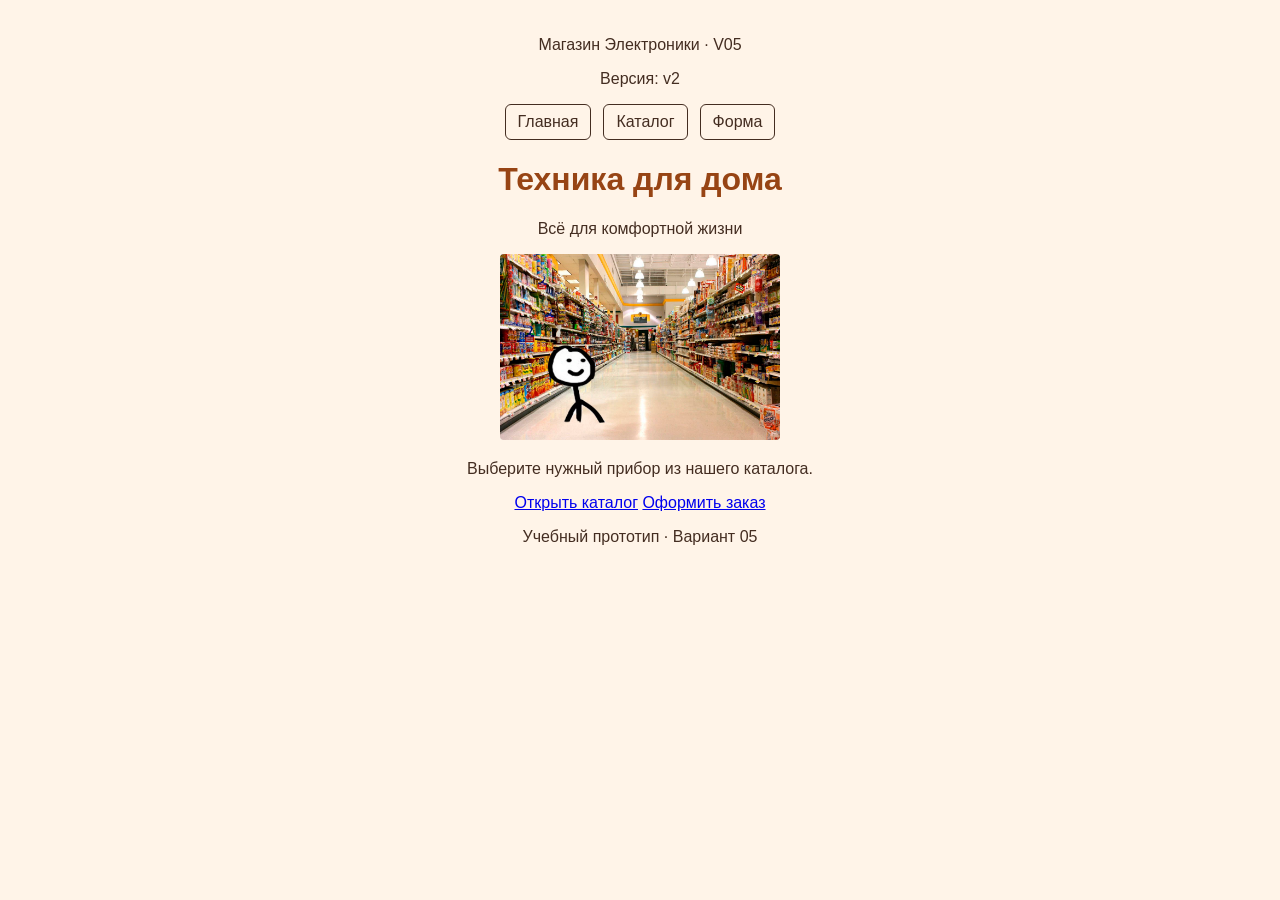
<file: index.html>
<!DOCTYPE html>
<html lang="ru">
<head>
  <meta charset="UTF-8">
  <meta name="viewport" content="width=device-width, initial-scale=1.0">
  <title>Магазин Электроники · V05</title>
  <link rel="stylesheet" href="style.css">
</head>
<body>
  <div class="wrap">
    <header>
      <p>Магазин Электроники · V05</p>
      <p>Версия: <span id="version">v2</span></p>
      <nav>
        <a href="index.html">Главная</a>
        <a href="catalog.html">Каталог</a>
        <a href="form.html">Форма</a>
      </nav>
    </header>

    <main>
      <h1>Техника для дома</h1>
      <p>Всё для комфортной жизни</p>
      <img src="book.png" alt="Электрочайник" width="280">
      <p>Выберите нужный прибор из нашего каталога.</p>
      <a href="catalog.html">Открыть каталог</a>
      <a href="form.html">Оформить заказ</a>
    </main>

    <footer>
      <p>Учебный прототип · Вариант 05</p>
    </footer>
  </div>

  <!-- Регистрация Service Worker -->
  <script>
    if ('serviceWorker' in navigator) {
      navigator.serviceWorker.register('sw.js')
        .then(() => console.log('SW зарегистрирован'))
        .catch(err => console.log('Ошибка SW:', err));
    }
  </script>
</body>
</html>
</file>
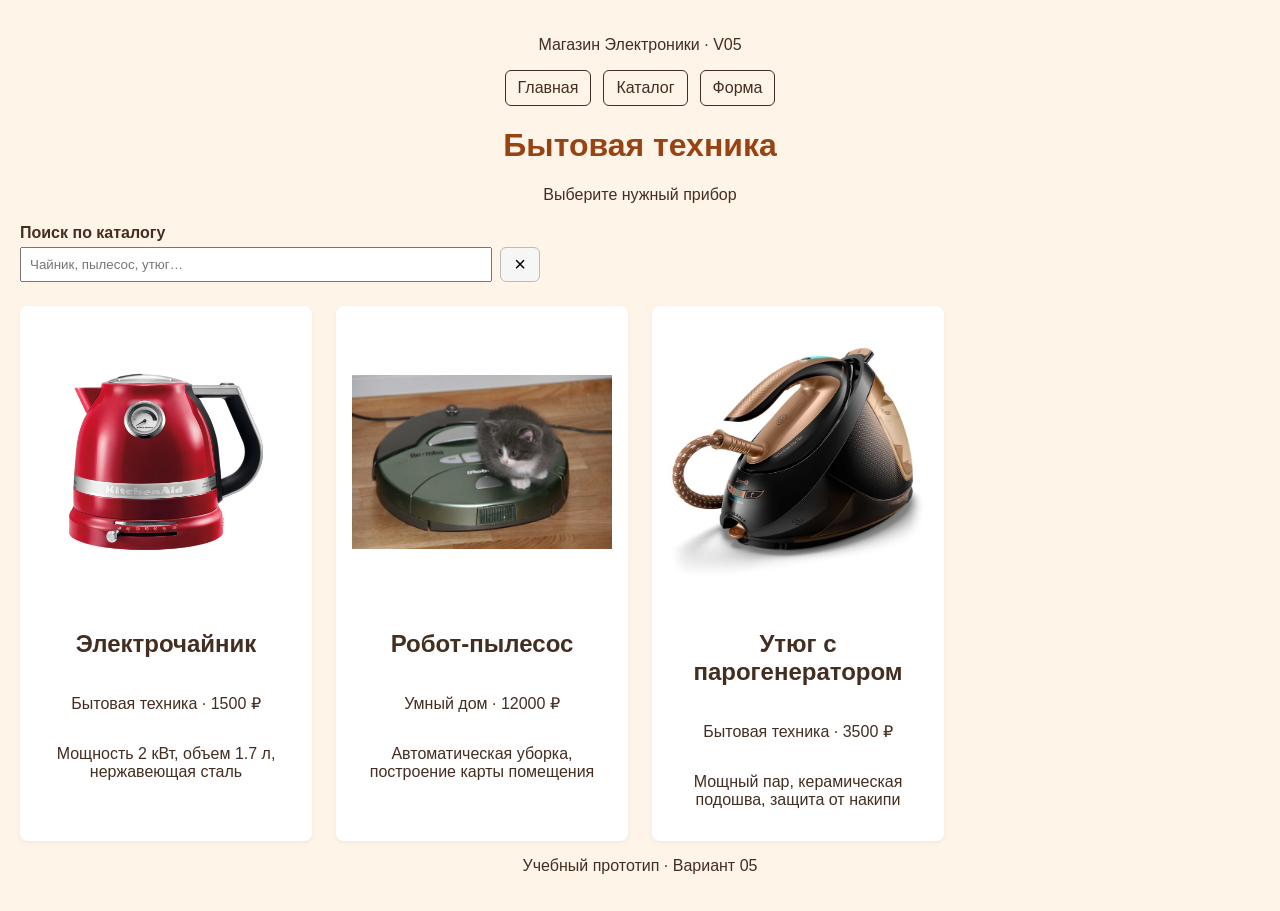
<file: catalog.html>
<!DOCTYPE html>
<html lang="ru">
<head>
  <meta charset="UTF-8">
  <meta name="viewport" content="width=device-width, initial-scale=1.0">
  <title>Каталог — Магазин Электроники · V05</title>
  <link rel="stylesheet" href="style.css">
</head>
<body>
  <div class="wrap">
    <header>
      <p>Магазин Электроники · V05</p>
      <nav>
        <a href="index.html">Главная</a>
        <a href="catalog.html" aria-current="page">Каталог</a>
        <a href="form.html">Форма</a>
      </nav>
    </header>

    <main>
      <h1>Бытовая техника</h1>
      <p>Выберите нужный прибор</p>

      <form class="search" role="search" onsubmit="return false;">
        <label for="catalog-search">Поиск по каталогу</label>
        <div class="search__row">
          <input id="catalog-search" type="search" name="q" placeholder="Чайник, пылесос, утюг…" autocomplete="off">
          <button type="button" id="search-clear" aria-label="Очистить поиск">×</button>
        </div>
        <p id="search-status" class="search__status" role="status" aria-live="polite"></p>
      </form>

      <div id="catalog" class="catalog"></div>
      <p id="catalog-empty" class="catalog__empty" hidden>Ничего не найдено. Попробуйте другой запрос.</p>
    </main>

    <footer>
      <p>Учебный прототип · Вариант 05</p>
    </footer>
  </div>

  <script>
    (function () {
      'use strict';

      const items = [
        { id: "item1", title: "Электрочайник", genre: "Бытовая техника", price: 1500, desc: "Мощность 2 кВт, объем 1.7 л, нержавеющая сталь", image: "item1.png" },
        { id: "item2", title: "Робот-пылесос", genre: "Умный дом", price: 12000, desc: "Автоматическая уборка, построение карты помещения", image: "item2.png" },
        { id: "item3", title: "Утюг с парогенератором", genre: "Бытовая техника", price: 3500, desc: "Мощный пар, керамическая подошва, защита от накипи", image: "item3.png" }
      ];

      const input = document.getElementById('catalog-search');
      const clearBtn = document.getElementById('search-clear');
      const status = document.getElementById('search-status');
      const empty = document.getElementById('catalog-empty');
      const catalogContainer = document.getElementById('catalog');

      function norm(s) {
        return String(s || '').toLowerCase().replace(/ё/g, 'е').replace(/\s+/g, ' ').trim();
      }

      function renderCatalog(list) {
        catalogContainer.innerHTML = '';
        list.forEach(item => {
          const card = document.createElement('article');
          card.className = 'catalog__item';
          
          if (item.image) {
            const photo = document.createElement('img');
            photo.src = item.image;
            photo.alt = item.title;
            card.append(photo);
          }

          const title = document.createElement('h2');
          title.textContent = item.title;
          card.append(title);

          const meta = document.createElement('p');
          meta.textContent = `${item.genre} · ${item.price} ₽`;
          card.append(meta);

          const desc = document.createElement('p');
          desc.textContent = item.desc;
          card.append(desc);

          catalogContainer.append(card);
        });
      }

      function filterByText(query) {
        const q = norm(query);
        if (!q) return items;
        return items.filter(item => {
          const haystack = norm(`${item.title} ${item.genre} ${item.price} ${item.desc}`);
          return haystack.includes(q);
        });
      }

      function applyFilter(rawQuery) {
        const filtered = filterByText(rawQuery);
        renderCatalog(filtered);

        if (rawQuery.trim() === '') {
          status.textContent = '';
          empty.hidden = true;
        } else if (filtered.length === 0) {
          status.textContent = 'Найдено: 0';
          empty.hidden = false;
        } else {
          status.textContent = `Найдено: ${filtered.length} из ${items.length}`;
          empty.hidden = true;
        }

        if (rawQuery.trim()) {
          localStorage.setItem('catalogQuery', rawQuery.trim());
        } else {
          localStorage.removeItem('catalogQuery');
        }
      }

      let t;
      function onInput() {
        clearTimeout(t);
        t = setTimeout(() => applyFilter(input.value), 120);
      }

      input.addEventListener('input', onInput);
      clearBtn.addEventListener('click', () => {
        input.value = '';
        input.focus();
        applyFilter('');
      });

      const savedQuery = localStorage.getItem('catalogQuery') || '';
      if (savedQuery) {
        input.value = savedQuery;
        applyFilter(savedQuery);
      } else {
        renderCatalog(items);
      }
    })();
  </script>
</body>
</html>
</file>
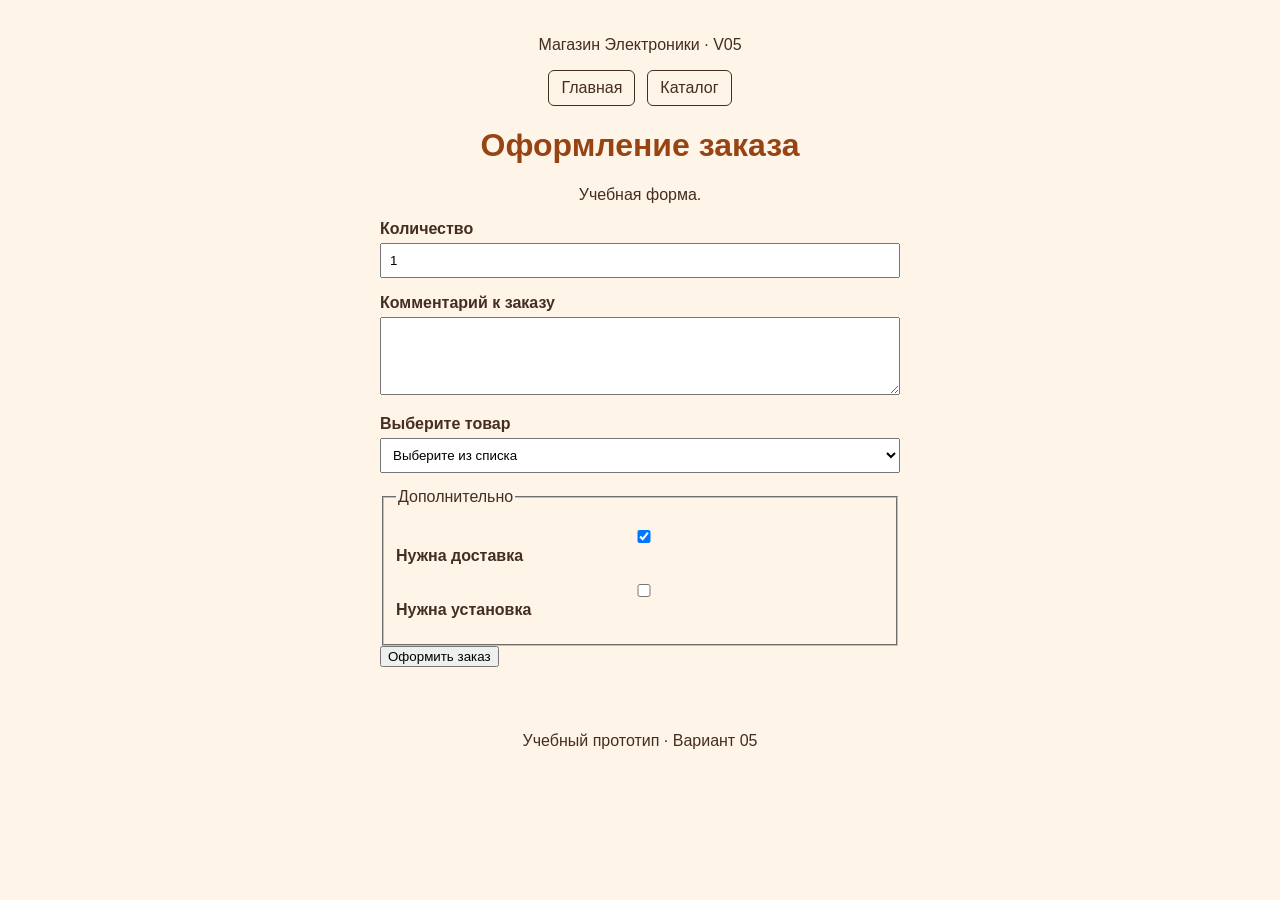
<file: form.html>
<!DOCTYPE html>
<html lang="ru">
<head>
  <meta charset="UTF-8">
  <meta name="viewport" content="width=device-width, initial-scale=1.0">
  <title>Форма — Магазин Электроники · V05</title>
  <link rel="stylesheet" href="style.css">
</head>
<body>
  <header>
    <p>Магазин Электроники · V05</p>
    <nav>
      <a href="index.html">Главная</a>
      <a href="catalog.html">Каталог</a>
    </nav>
  </header>

  <main>
    <h1>Оформление заказа</h1>
    <p>Учебная форма.</p>

    <form id="form" method="get">
      <p>
        <label for="count">Количество</label>
        <input id="count" name="count" type="number" min="1" step="1" value="1" required>
      </p>

      <p>
        <label for="wishes">Комментарий к заказу</label>
        <textarea id="wishes" name="wishes" rows="4"></textarea>
      </p>

      <p>
        <label for="book">Выберите товар</label>
        <select id="book" name="book" required>
          <option value="">Выберите из списка</option>
          <!-- ИЗМЕНЕНО: Товары и их цены (data-price) -->
          <option value="item1" data-price="1500">Электрочайник</option>
          <option value="item2" data-price="12000">Робот-пылесос</option>
          <option value="item3" data-price="3500">Утюг с парогенератором</option>
        </select>
      </p>

      <fieldset>
        <legend>Дополнительно</legend>
        <p>
          <input id="extra1" name="extra1" type="checkbox" value="yes" checked>
          <label for="extra1">Нужна доставка</label>
        </p>
        <p>
          <input id="extra2" name="extra2" type="checkbox" value="yes">
          <label for="extra2">Нужна установка</label>
        </p>
      </fieldset>

      <button type="submit">Оформить заказ</button>
    </form>

    <div id="result" style="margin-top: 20px; font-weight: bold; font-size: 1.2em;"></div>
  </main>

  <footer>
    <p>Учебный прототип · Вариант 05</p>
  </footer>

  <script>
    const form = document.getElementById('form');
    const result = document.getElementById('result');
    const countInput = document.getElementById('count');
    const bookSelect = document.getElementById('book');

    // Очистка старого результата при вводе
    form.addEventListener('input', function () {
      result.textContent = "";
    });

    // Функция расчета
    function getResult(quantity, unitValue, extraValue) {
      const total = quantity * unitValue + extraValue;
      return `Итого: ${total} ₽`;
    }

    form.addEventListener('submit', function (event) {
      event.preventDefault();

      const quantity = Number(countInput.value);
      const selectedOption = bookSelect.options[bookSelect.selectedIndex];
      
      if (!countInput.value || quantity <= 0 || !Number.isInteger(quantity)) {
        result.textContent = "Ошибка: введите целое число больше 0";
        return;
      }

      if (!bookSelect.value) {
        result.textContent = "Ошибка: выберите товар";
        return;
      }

      const price = Number(selectedOption.dataset.price);
      result.textContent = getResult(quantity, price, 0);
    });
  </script>
</body>
</html>
</file>
<file: style.css>
body {
  background-color: #FFF4E8;
  color: #442D21;
  font-family: sans-serif;
  text-align: center;
  margin: 0;
  padding: 20px;
}

h1 { color: #974414; }

img {
  max-width: 100%;
  height: auto;
  border-radius: 4px;
}

nav {
  display: flex;
  flex-wrap: wrap;
  gap: 12px;
  margin-bottom: 20px;
  justify-content: center;
}

nav a {
  display: block;
  padding: 8px 12px;
  color: inherit;
  border: 1px solid currentColor;
  border-radius: 6px;
  text-decoration: none;
}

nav a:hover,
nav a:focus-visible {
  text-decoration: underline;
}

form {
  max-width: 520px;
  margin: 0 auto;
  text-align: left;
}

form p { margin-bottom: 15px; }
label { display: block; margin-bottom: 5px; font-weight: bold; }
input, select, textarea {
  width: 100%;
  padding: 8px;
  box-sizing: border-box;
  font-family: inherit;
}

.search { margin: 1.25rem 0 1.5rem; text-align: left; }
.search__row { display: flex; gap: .5rem; }
.search__row input { flex: 1 1 auto; }
.search__row button {
  flex: 0 0 auto;
  width: 2.5rem;
  font-size: 1.25rem;
  border: 1px solid #bbb;
  border-radius: 6px;
  background: #f6f6f6;
  cursor: pointer;
}

.catalog {
  display: grid;
  gap: 1.5rem;
  grid-template-columns: repeat(auto-fill, minmax(280px, 1fr));
  margin-top: 1.5rem;
}

.catalog__item {
  display: flex;
  flex-direction: column;
  align-items: center;
  background: #fff;
  padding: 1rem;
  border-radius: 8px;
  box-shadow: 0 2px 5px rgba(0,0,0,0.05);
}

.catalog__item img {
  margin-bottom: 0.5rem;
  width: 280px;
  height: 280px;
  object-fit: contain;
}

.catalog__empty {
  padding: 1rem;
  border: 1px dashed #ccc;
  border-radius: 6px;
  margin-top: 20px;
}

#result {
  margin-top: 20px;
  font-weight: bold;
  font-size: 1.2em;
  color: #974414;
  min-height: 1.5em;
  text-align: center;
}
</file>
